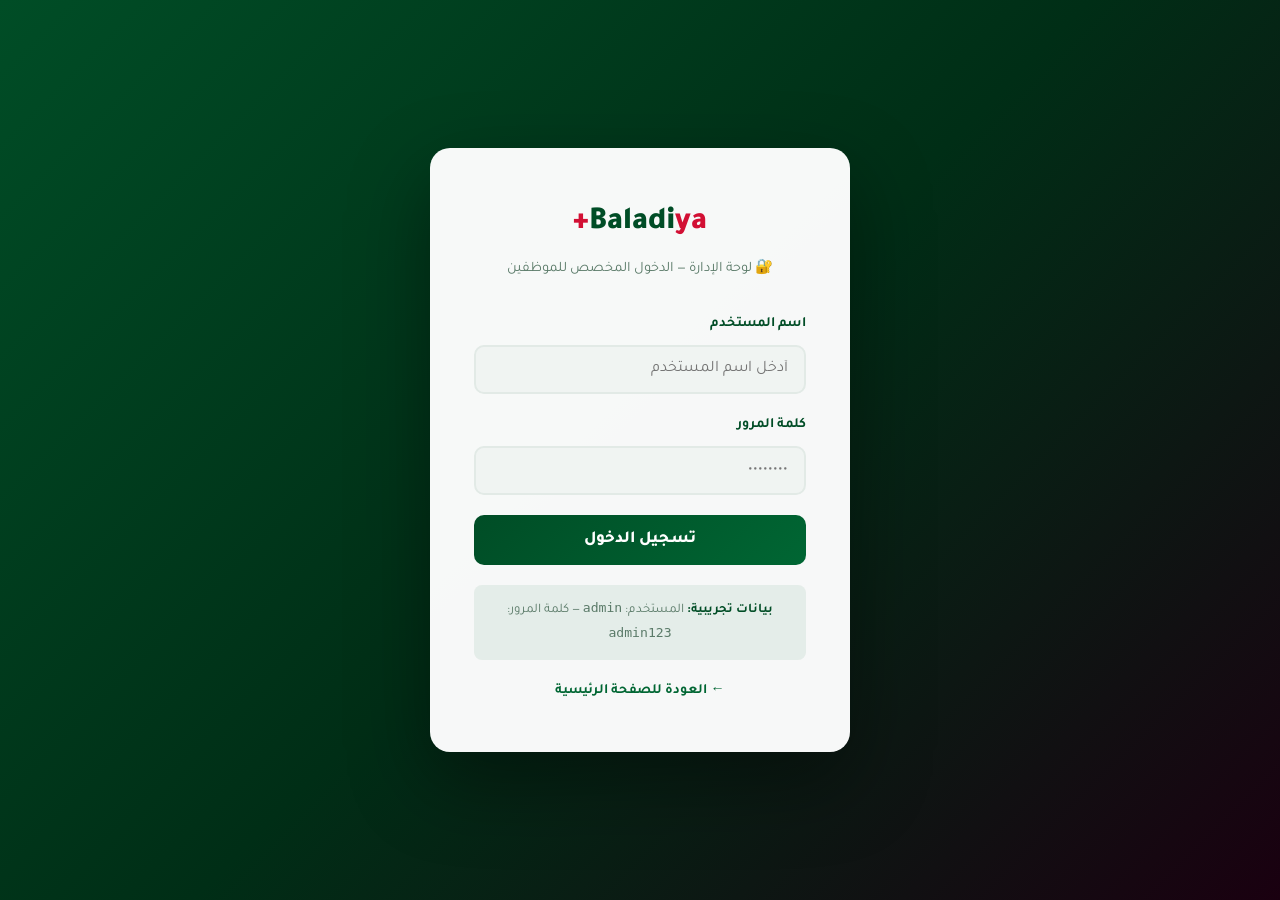
<file: admin.html>
<!DOCTYPE html>
<html lang="ar" dir="rtl">
<head>
  <meta charset="UTF-8">
  <meta name="viewport" content="width=device-width, initial-scale=1.0">
  <title>تسجيل الدخول — Baladiya+ DZ</title>
  <link rel="stylesheet" href="css/style.css">
  <script src="js/ui.js" defer></script>
  <script src="js/auth.js" defer></script>
  <style>
    body {
      min-height: 100vh;
      display: flex;
      flex-direction: column;
      background: linear-gradient(135deg, var(--green-dark) 0%, #002e16 50%, #1a0010 100%);
    }
    .login-wrapper {
      flex: 1;
      display: flex;
      align-items: center;
      justify-content: center;
      padding: 40px 20px;
    }
    .login-box {
      background: rgba(255,255,255,0.97);
      border-radius: 20px;
      padding: 48px 44px;
      width: 100%;
      max-width: 420px;
      box-shadow: 0 30px 80px rgba(0,0,0,0.4);
      animation: fadeUp 0.5s ease;
    }
    .login-logo {
      text-align: center;
      margin-bottom: 32px;
    }
    .login-logo .brand {
      font-size: 2rem;
      font-weight: 900;
      color: var(--green-dark);
    }
    .login-logo .brand span { color: var(--red); }
    .login-logo p { color: var(--text-muted); font-size: 0.9rem; margin-top: 6px; }
    .login-box label {
      display: block;
      font-weight: 700;
      font-size: 0.88rem;
      color: var(--green-dark);
      margin-bottom: 8px;
    }
    .login-box input {
      width: 100%;
      padding: 13px 16px;
      border: 2px solid var(--gray-200);
      border-radius: 10px;
      background: var(--gray-100);
      font-family: 'Tajawal', sans-serif;
      font-size: 1rem;
      color: var(--text);
      transition: var(--transition);
      outline: none;
      direction: rtl;
      margin-bottom: 20px;
    }
    .login-box input:focus {
      border-color: var(--green);
      background: white;
      box-shadow: 0 0 0 4px rgba(0,102,51,0.1);
    }
    .login-btn {
      width: 100%;
      background: linear-gradient(135deg, var(--green-dark), var(--green));
      color: white;
      padding: 15px;
      border: none;
      border-radius: 10px;
      font-size: 1.05rem;
      font-weight: 800;
      font-family: 'Tajawal', sans-serif;
      cursor: pointer;
      transition: var(--transition);
    }
    .login-btn:hover {
      background: linear-gradient(135deg, var(--red), #8B0000);
      transform: translateY(-2px);
      box-shadow: 0 8px 25px rgba(210,16,52,0.4);
    }
    .login-btn:disabled { opacity: 0.7; cursor: not-allowed; transform: none; }
    .back-link {
      display: block; text-align: center; margin-top: 20px;
      color: var(--green); font-size: 0.88rem; text-decoration: none; font-weight: 700;
    }
    .back-link:hover { color: var(--red); }
    .demo-hint {
      background: rgba(0,102,51,0.08);
      border-radius: 8px;
      padding: 12px 14px;
      font-size: 0.82rem;
      color: var(--text-muted);
      margin-top: 20px;
      text-align: center;
    }
    .demo-hint strong { color: var(--green-dark); }
  </style>
</head>
<body>

  <div class="login-wrapper">
    <div class="login-box">
      <div class="login-logo">
        <div class="brand">Baladi<span>ya+</span></div>
        <p>🔐 لوحة الإدارة — الدخول المخصص للموظفين</p>
      </div>

      <form id="loginForm">
        <label>اسم المستخدم</label>
        <input type="text" id="username" placeholder="أدخل اسم المستخدم" required autocomplete="username">

        <label>كلمة المرور</label>
        <input type="password" id="password" placeholder="••••••••" required autocomplete="current-password">

        <button type="submit" class="login-btn">تسجيل الدخول</button>
      </form>

      <div id="loginMessage"></div>

      <div class="demo-hint">
        <strong>بيانات تجريبية:</strong> المستخدم: <code>admin</code> — كلمة المرور: <code>admin123</code>
      </div>

      <a href="index.html" class="back-link">← العودة للصفحة الرئيسية</a>
    </div>
  </div>

</body>
</html>
</file>
<file: css/style.css>
@import url('https://fonts.googleapis.com/css2?family=Tajawal:wght@300;400;500;700;800;900&family=Cairo:wght@300;400;600;700&display=swap');

:root {
  --green: #006633;
  --green-dark: #004d26;
  --green-light: #00994d;
  --red: #d21034;
  --red-light: #ff1a47;
  --white: #ffffff;
  --off-white: #f4f7f5;
  --gray-100: #f0f4f2;
  --gray-200: #e2eae6;
  --gray-400: #9ab5a5;
  --gray-600: #4a6b58;
  --text: #1a2e24;
  --text-muted: #5a7a68;
  --shadow-sm: 0 2px 8px rgba(0,102,51,0.12);
  --shadow-md: 0 8px 30px rgba(0,102,51,0.18);
  --shadow-lg: 0 20px 60px rgba(0,102,51,0.25);
  --radius: 16px;
  --radius-sm: 10px;
  --transition: all 0.3s cubic-bezier(0.4, 0, 0.2, 1);
}

body.dark {
  --off-white: #0d1f17;
  --gray-100: #132010;
  --gray-200: #1a2e1f;
  --text: #e8f5ee;
  --text-muted: #8ab89a;
  --white: #1a2e20;
}

*, *::before, *::after { box-sizing: border-box; margin: 0; padding: 0; }

html { scroll-behavior: smooth; }

body {
  font-family: 'Tajawal', 'Cairo', sans-serif;
  background: var(--off-white);
  color: var(--text);
  direction: rtl;
  line-height: 1.7;
  transition: background 0.4s, color 0.4s;
  overflow-x: hidden;
}

/* ========== LOADING SCREEN ========== */
#loading-screen {
  position: fixed; inset: 0;
  background: var(--green-dark);
  display: flex; flex-direction: column;
  align-items: center; justify-content: center;
  z-index: 9999;
  transition: opacity 0.6s ease, visibility 0.6s ease;
}
#loading-screen.hidden {
  opacity: 0;
  visibility: hidden;
  pointer-events: none;
}
.loader {
  width: 60px; height: 60px;
  border: 4px solid rgba(255,255,255,0.2);
  border-top: 4px solid var(--red);
  border-radius: 50%;
  animation: spin 0.9s linear infinite;
}
.loader-logo {
  font-size: 2.2rem;
  font-weight: 900;
  color: white;
  margin-bottom: 20px;
  letter-spacing: -1px;
}
.loader-logo span { color: var(--red); }
#loading-screen p {
  color: rgba(255,255,255,0.7);
  margin-top: 16px;
  font-size: 1rem;
}
@keyframes spin { to { transform: rotate(360deg); } }

/* ========== HEADER ========== */
.gov-header {
  position: sticky; top: 0;
  background: rgba(0, 77, 38, 0.97);
  backdrop-filter: blur(16px);
  -webkit-backdrop-filter: blur(16px);
  border-bottom: 3px solid var(--red);
  padding: 0 32px;
  height: 76px;
  display: flex;
  align-items: center;
  justify-content: space-between;
  z-index: 1000;
  box-shadow: 0 4px 20px rgba(0,0,0,0.3);
}

.gov-header .logo {
  display: flex; align-items: center; gap: 12px;
}
.gov-header .logo img {
  height: 44px;
  filter: drop-shadow(0 2px 4px rgba(0,0,0,0.3));
}

.gov-header .titles {
  flex: 1; text-align: center;
}
.gov-header .titles h1 {
  font-size: 1.1rem; font-weight: 800; color: white;
  line-height: 1.2; letter-spacing: 0.3px;
}
.gov-header .titles h2 {
  font-size: 0.8rem; font-weight: 400;
  color: rgba(255,255,255,0.7);
}
.gov-header .titles h3 {
  font-size: 0.72rem; color: rgba(255,255,255,0.5);
  font-weight: 300;
}

.header-controls {
  display: flex; align-items: center; gap: 10px;
}

.lang-switcher {
  display: flex; gap: 4px;
}
.lang-switcher button, .mode-btn {
  background: rgba(255,255,255,0.12);
  border: 1px solid rgba(255,255,255,0.25);
  color: white;
  padding: 5px 12px;
  border-radius: 8px;
  cursor: pointer;
  font-size: 0.78rem;
  font-weight: 600;
  font-family: 'Tajawal', sans-serif;
  transition: var(--transition);
}
.lang-switcher button:hover, .lang-switcher button.active { background: var(--red); border-color: var(--red); }
.mode-btn { padding: 5px 10px; font-size: 1rem; }
.mode-btn:hover { background: rgba(255,255,255,0.2); }

/* ========== HERO ========== */
.hero {
  background: linear-gradient(135deg, var(--green-dark) 0%, #004d26 40%, #8B0000 100%);
  padding: 90px 40px 80px;
  text-align: center;
  position: relative;
  overflow: hidden;
}
.hero::before {
  content: '';
  position: absolute; inset: 0;
  background: url("data:image/svg+xml,%3Csvg width='60' height='60' viewBox='0 0 60 60' xmlns='http://www.w3.org/2000/svg'%3E%3Cg fill='none' fill-rule='evenodd'%3E%3Cg fill='%23ffffff' fill-opacity='0.04'%3E%3Cpath d='M36 34v-4h-2v4h-4v2h4v4h2v-4h4v-2h-4zm0-30V0h-2v4h-4v2h4v4h2V6h4V4h-4zM6 34v-4H4v4H0v2h4v4h2v-4h4v-2H6zM6 4V0H4v4H0v2h4v4h2V6h4V4H6z'/%3E%3C/g%3E%3C/g%3E%3C/svg%3E");
}
.hero-badge {
  display: inline-block;
  background: rgba(255,255,255,0.1);
  border: 1px solid rgba(255,255,255,0.25);
  color: rgba(255,255,255,0.9);
  padding: 6px 18px;
  border-radius: 50px;
  font-size: 0.82rem;
  margin-bottom: 20px;
  backdrop-filter: blur(8px);
}
.hero h1 {
  font-size: clamp(1.8rem, 4vw, 2.8rem);
  font-weight: 900;
  color: white;
  margin-bottom: 14px;
  line-height: 1.3;
}
.hero p {
  font-size: 1.1rem;
  color: rgba(255,255,255,0.8);
  max-width: 500px;
  margin: 0 auto;
}

/* ========== SERVICES SECTION ========== */
.services, .stats, .faq {
  max-width: 1100px;
  margin: 60px auto;
  padding: 0 24px;
}

.section-title {
  font-size: 1.6rem;
  font-weight: 800;
  color: var(--green-dark);
  margin-bottom: 8px;
  position: relative;
  display: inline-block;
}
.section-title::after {
  content: '';
  display: block;
  width: 50px; height: 4px;
  background: var(--red);
  border-radius: 2px;
  margin-top: 6px;
}
body.dark .section-title { color: var(--green-light); }

.cards {
  display: grid;
  grid-template-columns: repeat(auto-fit, minmax(220px, 1fr));
  gap: 20px;
  margin-top: 28px;
}

.card {
  background: white;
  border-radius: var(--radius);
  padding: 32px 24px;
  text-align: center;
  text-decoration: none;
  color: var(--text);
  border: 2px solid transparent;
  box-shadow: var(--shadow-sm);
  transition: var(--transition);
  display: flex;
  flex-direction: column;
  align-items: center;
  gap: 14px;
  position: relative;
  overflow: hidden;
  animation: fadeUp 0.6s ease both;
}
body.dark .card { background: var(--gray-200); }
.card::before {
  content: '';
  position: absolute;
  top: 0; right: 0;
  width: 100%; height: 4px;
  background: linear-gradient(90deg, var(--green), var(--red));
  transform: scaleX(0);
  transform-origin: right;
  transition: transform 0.4s ease;
}
.card:hover::before { transform: scaleX(1); }
.card:hover {
  transform: translateY(-8px);
  box-shadow: var(--shadow-lg);
  border-color: var(--green-light);
}
.card .card-icon {
  font-size: 2.6rem;
  background: var(--gray-100);
  width: 72px; height: 72px;
  border-radius: 50%;
  display: flex; align-items: center; justify-content: center;
  transition: var(--transition);
}
.card:hover .card-icon {
  background: linear-gradient(135deg, var(--green), var(--green-light));
  transform: scale(1.1);
}
.card span {
  font-size: 1.05rem;
  font-weight: 700;
}

@keyframes fadeUp {
  from { opacity: 0; transform: translateY(30px); }
  to { opacity: 1; transform: translateY(0); }
}
.card:nth-child(2) { animation-delay: 0.1s; }
.card:nth-child(3) { animation-delay: 0.2s; }
.card:nth-child(4) { animation-delay: 0.3s; }

/* ========== STATS ========== */
.stat-counters {
  display: grid;
  grid-template-columns: repeat(auto-fit, minmax(200px, 1fr));
  gap: 20px;
  margin-top: 28px;
}
.stat-item {
  background: linear-gradient(135deg, var(--green-dark), var(--green));
  border-radius: var(--radius);
  padding: 36px 24px;
  text-align: center;
  color: white;
  box-shadow: var(--shadow-md);
}
.stat-item:nth-child(even) {
  background: linear-gradient(135deg, #8B0000, var(--red));
}
.counter {
  font-size: 3rem;
  font-weight: 900;
  display: block;
  line-height: 1;
}
.stat-item p {
  font-size: 0.95rem;
  margin-top: 8px;
  opacity: 0.85;
}

/* ========== FAQ ========== */
.faq { margin-bottom: 80px; }
.faq-item {
  background: white;
  border-radius: var(--radius-sm);
  margin-bottom: 12px;
  overflow: hidden;
  box-shadow: var(--shadow-sm);
  border: 1px solid var(--gray-200);
  transition: var(--transition);
}
body.dark .faq-item { background: var(--gray-200); border-color: #2a3f30; }
.faq-item:hover { box-shadow: var(--shadow-md); }
.faq-question {
  padding: 18px 22px;
  font-weight: 700;
  font-size: 1rem;
  cursor: pointer;
  display: flex; justify-content: space-between; align-items: center;
  color: var(--green-dark);
  user-select: none;
}
body.dark .faq-question { color: var(--green-light); }
.faq-question::after {
  content: '＋';
  font-size: 1.3rem;
  color: var(--red);
  transition: transform 0.3s;
}
.faq-item.open .faq-question::after { transform: rotate(45deg); }
.faq-answer {
  max-height: 0; overflow: hidden;
  transition: max-height 0.4s ease, padding 0.3s;
  padding: 0 22px;
  color: var(--text-muted);
  font-size: 0.95rem;
}
.faq-item.open .faq-answer {
  max-height: 200px;
  padding: 0 22px 18px;
}

/* ========== FOOTER ========== */
.gov-footer {
  background: var(--green-dark);
  color: rgba(255,255,255,0.8);
  text-align: center;
  padding: 24px 20px;
  font-size: 0.88rem;
  border-top: 3px solid var(--red);
}

/* ========== FORMS ========== */
.page-container {
  max-width: 760px;
  margin: 50px auto;
  padding: 0 24px 60px;
}
.page-header {
  background: linear-gradient(135deg, var(--green-dark), var(--green));
  border-radius: var(--radius);
  padding: 40px 36px;
  color: white;
  margin-bottom: 32px;
  position: relative;
  overflow: hidden;
}
.page-header::after {
  content: '';
  position: absolute;
  left: -30px; bottom: -30px;
  width: 160px; height: 160px;
  border-radius: 50%;
  background: rgba(255,255,255,0.07);
}
.page-header h1 { font-size: 1.7rem; font-weight: 900; }
.page-header p { opacity: 0.8; margin-top: 6px; font-size: 0.95rem; }

.gov-form {
  background: white;
  border-radius: var(--radius);
  padding: 36px;
  box-shadow: var(--shadow-md);
  border: 1px solid var(--gray-200);
  animation: fadeUp 0.5s ease;
}
body.dark .gov-form { background: var(--gray-200); border-color: #2a3f30; }

.form-row { margin-bottom: 22px; }

.gov-form label {
  display: block;
  font-weight: 700;
  font-size: 0.9rem;
  color: var(--green-dark);
  margin-bottom: 8px;
}
body.dark .gov-form label { color: var(--green-light); }

.gov-form input,
.gov-form select,
.gov-form textarea {
  width: 100%;
  padding: 13px 16px;
  border: 2px solid var(--gray-200);
  border-radius: var(--radius-sm);
  background: var(--gray-100);
  font-family: 'Tajawal', sans-serif;
  font-size: 1rem;
  color: var(--text);
  transition: var(--transition);
  outline: none;
  direction: rtl;
}
body.dark .gov-form input,
body.dark .gov-form select,
body.dark .gov-form textarea {
  background: var(--gray-100); border-color: #2a3f30;
  color: var(--text);
}
.gov-form input:focus,
.gov-form select:focus,
.gov-form textarea:focus {
  border-color: var(--green);
  background: white;
  box-shadow: 0 0 0 4px rgba(0,102,51,0.1);
}
body.dark .gov-form input:focus,
body.dark .gov-form select:focus { background: #1a2e1f; }
.gov-form textarea { resize: vertical; min-height: 100px; }

.form-grid-2 {
  display: grid;
  grid-template-columns: 1fr 1fr;
  gap: 16px;
}

.gov-form .btn-submit {
  width: 100%;
  background: linear-gradient(135deg, var(--green-dark), var(--green));
  color: white;
  padding: 15px 30px;
  border: none;
  border-radius: var(--radius-sm);
  font-size: 1.05rem;
  font-weight: 800;
  font-family: 'Tajawal', sans-serif;
  cursor: pointer;
  transition: var(--transition);
  margin-top: 10px;
  letter-spacing: 0.5px;
}
.gov-form .btn-submit:hover {
  background: linear-gradient(135deg, var(--red), #b00020);
  transform: translateY(-2px);
  box-shadow: 0 8px 25px rgba(210, 16, 52, 0.4);
}

/* ========== BACK BUTTON ========== */
.btn-back {
  display: inline-flex; align-items: center; gap: 8px;
  background: transparent;
  color: var(--green);
  border: 2px solid var(--green);
  padding: 9px 20px;
  border-radius: 50px;
  font-family: 'Tajawal', sans-serif;
  font-size: 0.9rem;
  font-weight: 700;
  text-decoration: none;
  cursor: pointer;
  transition: var(--transition);
  margin-bottom: 24px;
}
.btn-back:hover { background: var(--green); color: white; }

/* ========== RESULT CARDS ========== */
.result-card {
  background: white;
  border-radius: var(--radius);
  padding: 28px;
  box-shadow: var(--shadow-md);
  border-right: 5px solid var(--green);
  margin-top: 20px;
  animation: fadeUp 0.4s ease;
}
body.dark .result-card { background: var(--gray-200); }
.result-card.success { border-right-color: var(--green); }
.result-card.error { border-right-color: var(--red); }
.result-card h3 { font-size: 1.1rem; font-weight: 800; color: var(--green-dark); margin-bottom: 12px; }
body.dark .result-card h3 { color: var(--green-light); }
.result-id {
  font-size: 1.6rem;
  font-weight: 900;
  color: var(--green);
  font-family: monospace;
  letter-spacing: 2px;
  background: var(--gray-100);
  padding: 12px 20px;
  border-radius: var(--radius-sm);
  display: inline-block;
  margin-top: 8px;
}

/* ========== STATUS BADGE ========== */
.status-badge {
  display: inline-block;
  padding: 5px 14px;
  border-radius: 50px;
  font-size: 0.82rem;
  font-weight: 700;
}
.status-pending { background: #fff3cd; color: #856404; }
.status-approved { background: #d1fae5; color: #065f46; }
.status-rejected { background: #fee2e2; color: #991b1b; }

/* ========== TOAST ========== */
.toast {
  position: fixed;
  bottom: 28px;
  left: 28px;
  background: var(--green-dark);
  color: white;
  padding: 14px 24px;
  border-radius: var(--radius-sm);
  box-shadow: var(--shadow-lg);
  font-weight: 600;
  font-size: 0.95rem;
  z-index: 9999;
  max-width: 360px;
  animation: toastIn 0.4s ease;
  display: flex; align-items: center; gap: 10px;
}
.toast.success { background: var(--green-dark); border-right: 4px solid #00cc66; }
.toast.error { background: #8B0000; border-right: 4px solid var(--red); }
.toast.warning { background: #7a4500; border-right: 4px solid orange; }
@keyframes toastIn {
  from { transform: translateY(30px); opacity: 0; }
  to { transform: translateY(0); opacity: 1; }
}

/* ========== FILE INPUT ========== */
.file-upload-wrapper {
  position: relative;
  border: 2px dashed var(--gray-400);
  border-radius: var(--radius-sm);
  padding: 28px;
  text-align: center;
  cursor: pointer;
  transition: var(--transition);
  background: var(--gray-100);
}
.file-upload-wrapper:hover { border-color: var(--green); background: rgba(0,102,51,0.05); }
.file-upload-wrapper input[type=file] {
  position: absolute; inset: 0;
  opacity: 0; cursor: pointer;
  width: 100%; height: 100%;
  border: none; background: none; padding: 0;
}
.file-upload-wrapper .upload-icon { font-size: 2rem; margin-bottom: 8px; }
.file-upload-wrapper p { color: var(--text-muted); font-size: 0.9rem; }

/* ========== PAGE-SPECIFIC ========== */
.page-inner {
  background: var(--off-white);
  min-height: 100vh;
}

/* ========== RESPONSIVE ========== */
@media (max-width: 768px) {
  .gov-header { padding: 0 16px; height: auto; flex-wrap: wrap; gap: 10px; padding: 12px 16px; }
  .gov-header .titles h1 { font-size: 0.9rem; }
  .hero { padding: 60px 20px 50px; }
  .hero h1 { font-size: 1.6rem; }
  .cards { grid-template-columns: 1fr 1fr; }
  .stat-counters { grid-template-columns: 1fr 1fr; }
  .page-container { margin: 20px auto; padding: 0 16px 40px; }
  .gov-form { padding: 24px 20px; }
  .form-grid-2 { grid-template-columns: 1fr; }
  .gov-header .titles { display: none; }
}
@media (max-width: 480px) {
  .cards { grid-template-columns: 1fr; }
}
</file>
<file: css/dashboard.css>
@import url('https://fonts.googleapis.com/css2?family=Tajawal:wght@300;400;500;700;800;900&family=Cairo:wght@300;400;600;700&display=swap');
@import url('style.css');

.dashboard-layout {
  display: flex;
  min-height: 100vh;
  background: var(--gray-100);
}

/* ========== SIDEBAR ========== */
.sidebar {
  width: 260px;
  background: var(--green-dark);
  color: white;
  display: flex;
  flex-direction: column;
  flex-shrink: 0;
  position: sticky;
  top: 0;
  height: 100vh;
  overflow-y: auto;
  box-shadow: 4px 0 20px rgba(0,0,0,0.2);
}

.sidebar-brand {
  padding: 24px 20px;
  border-bottom: 1px solid rgba(255,255,255,0.12);
  display: flex; align-items: center; gap: 12px;
}
.sidebar-brand-icon {
  width: 42px; height: 42px;
  background: var(--red);
  border-radius: 10px;
  display: flex; align-items: center; justify-content: center;
  font-size: 1.4rem;
}
.sidebar-brand h2 { font-size: 1.1rem; font-weight: 800; }
.sidebar-brand p { font-size: 0.75rem; opacity: 0.6; margin-top: 2px; }

.sidebar-nav {
  flex: 1;
  padding: 16px 12px;
  list-style: none;
}
.sidebar-nav li { margin-bottom: 4px; }
.sidebar-nav a {
  display: flex; align-items: center; gap: 12px;
  padding: 12px 16px;
  color: rgba(255,255,255,0.75);
  text-decoration: none;
  border-radius: 10px;
  font-size: 0.95rem;
  font-weight: 600;
  transition: var(--transition);
}
.sidebar-nav a:hover, .sidebar-nav a.active {
  background: rgba(255,255,255,0.12);
  color: white;
}
.sidebar-nav a .nav-icon { font-size: 1.2rem; }
.sidebar-nav a .nav-badge {
  margin-right: auto;
  background: var(--red);
  color: white;
  padding: 2px 8px;
  border-radius: 50px;
  font-size: 0.72rem;
  font-weight: 800;
}

.sidebar-footer {
  padding: 16px 20px;
  border-top: 1px solid rgba(255,255,255,0.12);
  font-size: 0.8rem;
  color: rgba(255,255,255,0.4);
}

/* ========== MAIN CONTENT ========== */
.dash-main {
  flex: 1;
  padding: 28px;
  overflow-y: auto;
}

.dash-topbar {
  display: flex; align-items: center; justify-content: space-between;
  margin-bottom: 28px;
}
.dash-topbar h1 { font-size: 1.5rem; font-weight: 900; color: var(--green-dark); }
.dash-topbar .admin-tag {
  display: flex; align-items: center; gap: 8px;
  background: white;
  padding: 8px 18px;
  border-radius: 50px;
  font-size: 0.85rem;
  font-weight: 700;
  color: var(--green-dark);
  box-shadow: var(--shadow-sm);
}

/* ========== STAT CARDS ========== */
.stats-grid {
  display: grid;
  grid-template-columns: repeat(auto-fit, minmax(200px, 1fr));
  gap: 18px;
  margin-bottom: 28px;
}
.stat-card {
  background: white;
  border-radius: var(--radius);
  padding: 22px 20px;
  box-shadow: var(--shadow-sm);
  display: flex; align-items: center; gap: 16px;
  transition: var(--transition);
  border: 2px solid transparent;
}
.stat-card:hover { transform: translateY(-4px); box-shadow: var(--shadow-md); border-color: var(--green-light); }
.stat-icon {
  width: 52px; height: 52px;
  border-radius: 14px;
  display: flex; align-items: center; justify-content: center;
  font-size: 1.5rem;
  flex-shrink: 0;
}
.stat-icon.green { background: rgba(0,102,51,0.12); }
.stat-icon.red { background: rgba(210,16,52,0.12); }
.stat-icon.orange { background: rgba(255,165,0,0.12); }
.stat-icon.blue { background: rgba(0,100,200,0.12); }
.stat-info h3 { font-size: 1.8rem; font-weight: 900; color: var(--text); }
.stat-info p { font-size: 0.82rem; color: var(--text-muted); margin-top: 2px; }

/* ========== SECTIONS ========== */
.dash-section {
  background: white;
  border-radius: var(--radius);
  box-shadow: var(--shadow-sm);
  margin-bottom: 24px;
  overflow: hidden;
}
.dash-section-header {
  padding: 18px 22px;
  border-bottom: 1px solid var(--gray-200);
  display: flex; align-items: center; justify-content: space-between;
}
.dash-section-header h2 { font-size: 1.1rem; font-weight: 800; color: var(--green-dark); }
.dash-section-header .search-box {
  display: flex; gap: 8px;
}
.dash-section-header input {
  border: 1px solid var(--gray-200);
  border-radius: 8px;
  padding: 7px 14px;
  font-family: 'Tajawal', sans-serif;
  font-size: 0.88rem;
  outline: none;
  transition: var(--transition);
  direction: rtl;
}
.dash-section-header input:focus { border-color: var(--green); }

/* ========== TABLE ========== */
.dash-table-wrapper { overflow-x: auto; }
table {
  width: 100%;
  border-collapse: collapse;
  font-size: 0.9rem;
}
thead th {
  background: var(--gray-100);
  padding: 12px 16px;
  text-align: right;
  font-weight: 800;
  font-size: 0.82rem;
  color: var(--text-muted);
  text-transform: uppercase;
  letter-spacing: 0.5px;
  border-bottom: 2px solid var(--gray-200);
}
tbody td {
  padding: 14px 16px;
  border-bottom: 1px solid var(--gray-200);
  color: var(--text);
  vertical-align: middle;
}
tbody tr:last-child td { border-bottom: none; }
tbody tr:hover { background: var(--gray-100); }
tbody tr.new-row { animation: fadeUp 0.4s ease; }

.action-btn {
  padding: 5px 14px;
  border: none;
  border-radius: 6px;
  font-family: 'Tajawal', sans-serif;
  font-size: 0.8rem;
  font-weight: 700;
  cursor: pointer;
  transition: var(--transition);
}
.action-btn.approve { background: #d1fae5; color: #065f46; }
.action-btn.approve:hover { background: #065f46; color: white; }
.action-btn.reject { background: #fee2e2; color: #991b1b; }
.action-btn.reject:hover { background: #991b1b; color: white; }

/* empty state */
.empty-state {
  text-align: center;
  padding: 50px;
  color: var(--text-muted);
}
.empty-state .empty-icon { font-size: 3rem; margin-bottom: 12px; }

/* ========== RESPONSIVE ========== */
@media (max-width: 900px) {
  .sidebar { width: 200px; }
  .dash-main { padding: 18px; }
}
@media (max-width: 650px) {
  .dashboard-layout { flex-direction: column; }
  .sidebar { width: 100%; height: auto; position: static; }
  .sidebar-nav { display: flex; flex-direction: row; overflow-x: auto; gap: 4px; padding: 8px; }
  .sidebar-nav li { flex-shrink: 0; }
}
</file>
